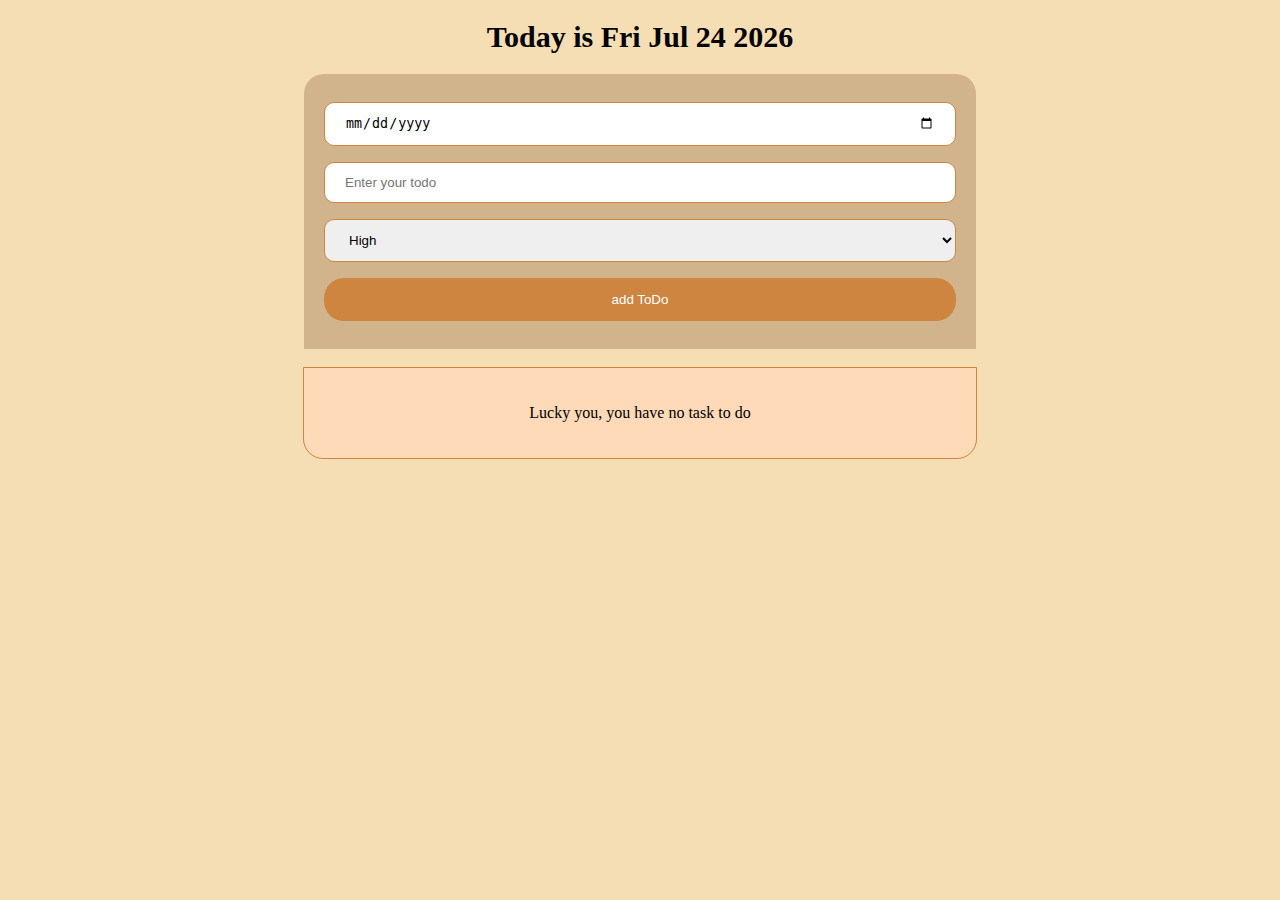
<file: todo-project/JanaK-Bassam-MhamadT/index.html>
<!DOCTYPE html>
<html>
  <head>
    <meta charset="utf-8">
    <meta name="viewport" content="width=device-width">
    <title>repl.it</title>
    <link href="style.css" rel="stylesheet" type="text/css" />
  </head>
  <body>
    <h1 class="top">Today is </h1>
    <center>
    <form  id="todo">
        <input type="date" id="deadline" name="Calendar" required><br>
        <input type="text" id="todoinput" placeholder="Enter your todo" required>

        <br>

<select id="priority" >
      <option value="0">High</option>
      <option value="1">Medium</option>
      <option value="2">Low</option>
    </select>
  

        <br>
        <input type="submit" value="add ToDo">
    </form>   
    <br>
    <div id="list">
    <p id="noTask">Lucky you, you have no task to do</p>
    <ul id="listunorder">
      
    </ul>
  
    </div>
    </center>
    <script src="script.js"></script>
  </body>
</html>
</file>
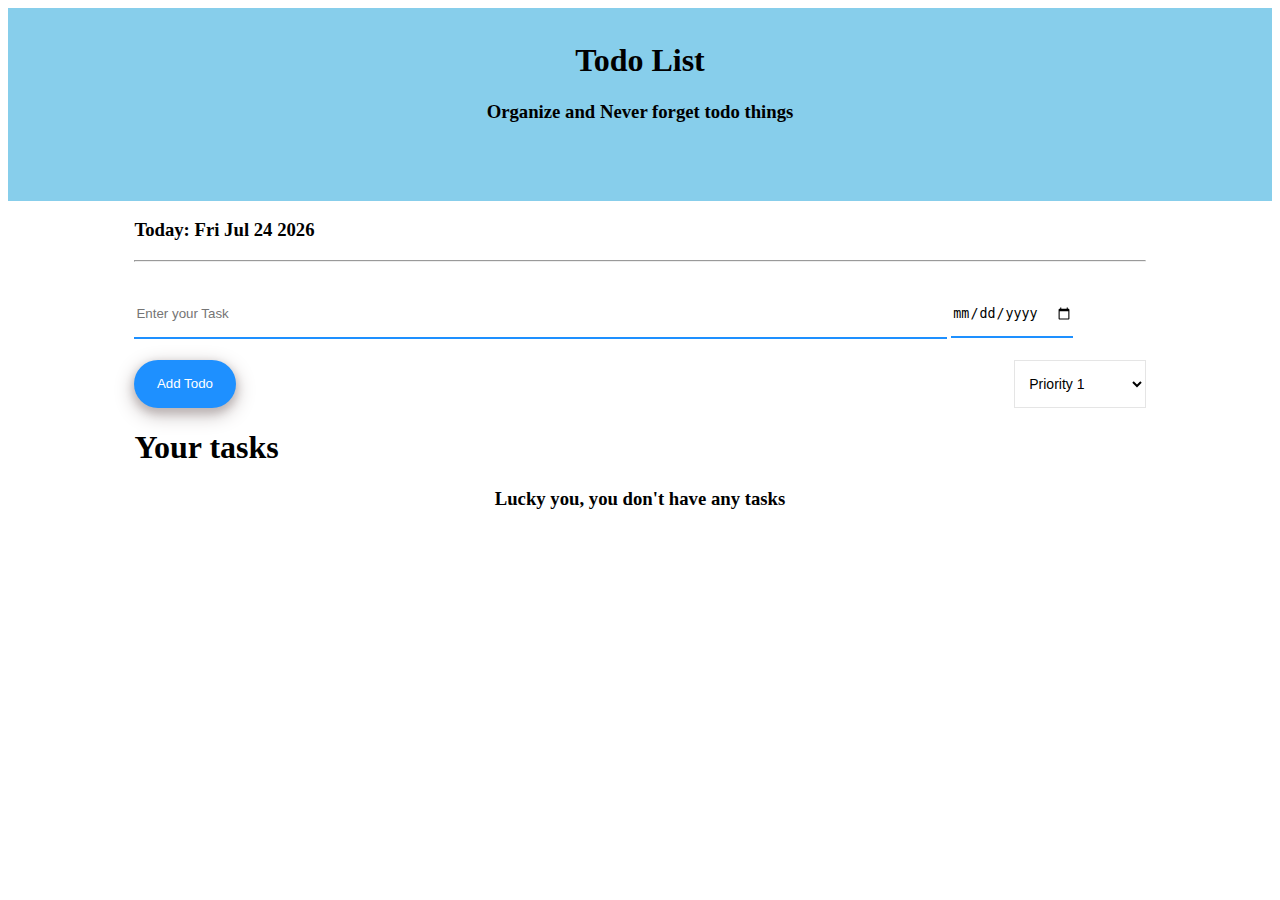
<file: todo-project/Jolie-nabigha-layla-charbel/index.html>
<!DOCTYPE html>
<html>
  <head>
    <meta charset="utf-8">
    <meta name="viewport" content="width=device-width">
    <title>repl.it</title>
    <link href="style.css" rel="stylesheet" type="text/css" />
    <meta name="viewport" content="width=device-width, initial-scale=1.0">
    <link rel="stylesheet" href="https://cdnjs.cloudflare.com/ajax/libs/font-awesome/4.7.0/css/font-awesome.min.css">

  </head>
  <body>
    
<div id="main-body">  

<section id="section1">
    <h1 id="h1-section1">Todo List</h1>
    <h3 id="h3-section1">Organize and Never forget todo things</h3>
</section>    

<section id="section2">
<h3 id="today-date"></h3><hr>

<form id="form-todo" autocomplete="off">
    <input type="text" id="input-todo" placeholder="Enter your Task" required>
    <input type="date" id="date-time" required>
 <div id="flexbutten-container">
    <input type="submit" id="todo-butten" value="Add Todo">
    <select id="drop-list" required>
      <option value="1">Priority 1</option>
      <option value="2">Priority 2</option>
      <option value="3">Priority 3</option>
    </select>
 </div>   
</form>

   <h1>Your tasks</h1>
 <div id="main">
   <h3 class='center' id="remove">Lucky you, you don't have any tasks</h3>
   <ul id="list" style="list-style-type:none;">
   </ul>
</div> 
</section>
</div>  
    <script src="script.js"></script>
  </body>
</html>
</file>
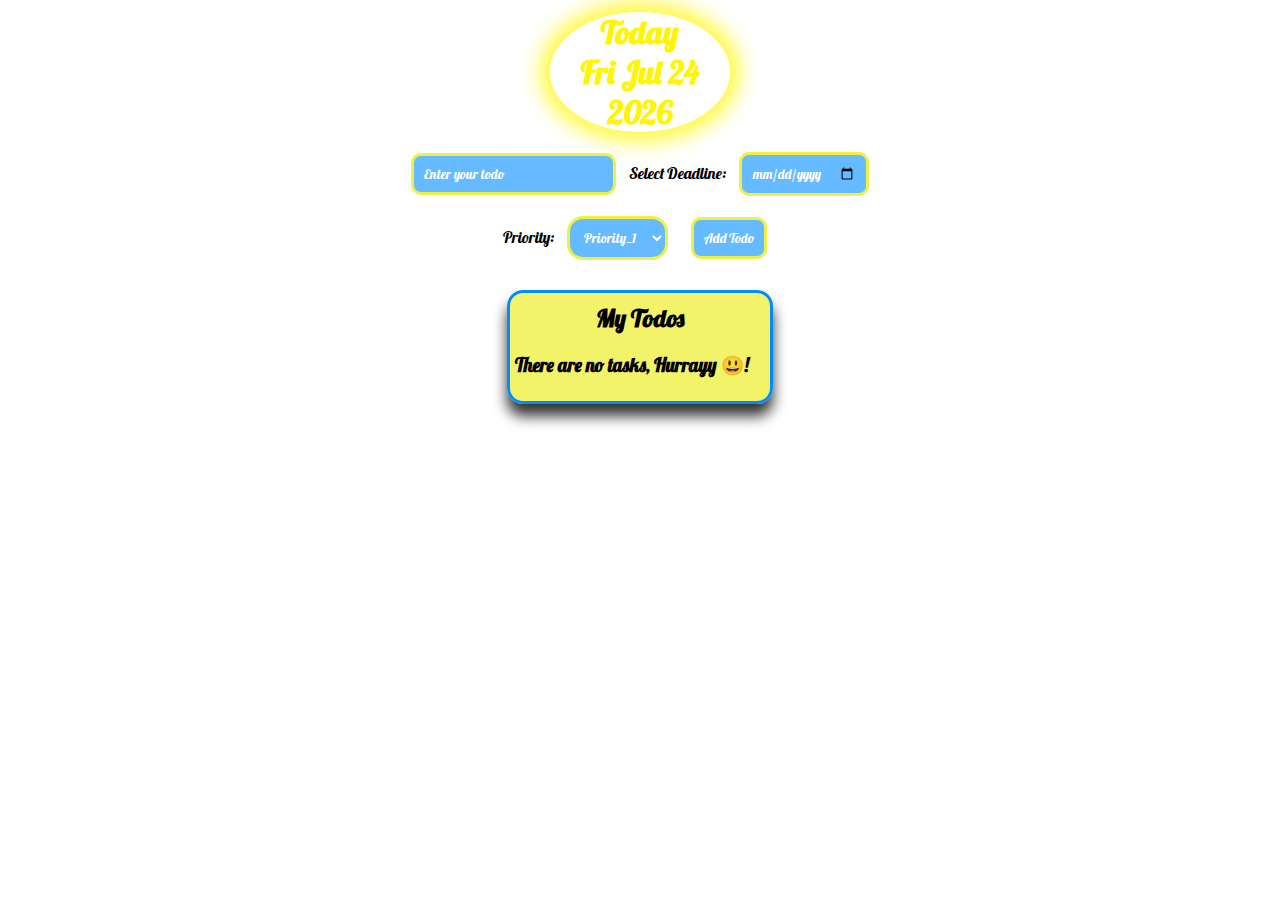
<file: todo-project/MaryamAK-Tommy-AbdulRahmanGhalayini-AbdelRaouf/index.html>
<!DOCTYPE html>
<html>
  <head>
    <meta charset="utf-8">
    <meta name="viewport" content="width=device-width">
    <title>ToDo List</title>
    <link href="style.css" rel="stylesheet" type="text/css"/>
  </head>
  <body> 
    <h1 id="header">Today <br/> </h1>
    <form id="create-task-form">
      <input type="text" id="new-task-description" placeholder="Enter your todo" required>
      <label for="deadline"> Select Deadline: </label>
      <input type="date" data-date-format="DD MMMM YYYY"  id="deadline" required>
      <br>
      <label for="priority">Priority: </label>
      <select id="priority">
        <option class="priority-1" value="Priority-1">Priority_1</option>
        <option class="priority-2" value="Priority-2">Priority_2</option>
        <option class="priority-3" value="Priority-3">Priority_3</option>
      </select>
      <input  type="submit" value="Add Todo">
    </form>
    
    <div id="list">
      <h2 id="myTodos">My Todos</h2>
        <h3 id="notask"> There are no tasks, Hurrayy 😃!</h3>
      <div id="tasks" >
        <ul id="tasklist">
       
        </ul>
      </div>
    </div>
    
    <script src="script.js"></script>
  </body>
</html>
</file>
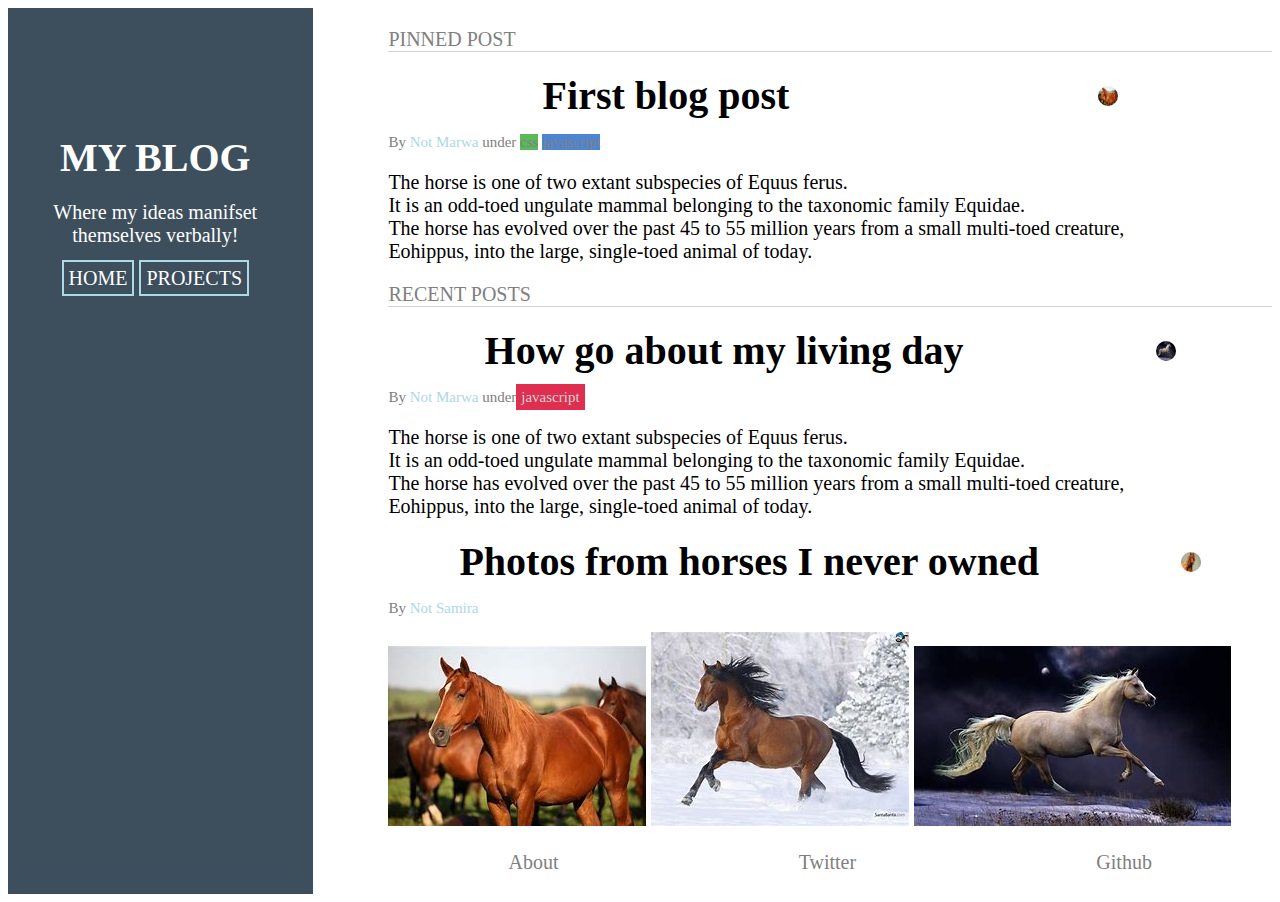
<file: class5/responsive-blog/Samira class 5/index.html>
<!DOCTYPE html>
<html>    
  <head>        
    <title>MY BLOG</title>  
    <link rel="stylesheet" href="style.css">  
  </head>
  <body>    
       <div class="column">
        <div class="column1">
          <div class="box">
            <h1 class="myBlog">MY BLOG</h1>    
            <p class="ideas"> Where my ideas manifset<br>themselves verbally!
            </p>
           
           <a href="#" class="border">HOME</a>
           <a href="#" class="border">PROJECTS</a>
          </div>
        </div>
        


    <div class="column2">

      
        <p class="secondtitle">PINNED POST</p>

        <div class="first-blog">
        <h1 class="first">First blog post</h1>    
        <img class="horse" src="horsie.jpg" alt="horsie">
    
    
    </div>

  
        <p  class="Gray">By 
          <a href="#">Not Marwa</a> under <span class="green colored-word">css</span> <span class="blue colored-word">javascript </span>
        </p>

        <article>
          <p>The horse is one of two extant subspecies of Equus ferus.
             <br>It is an odd-toed ungulate mammal belonging to the taxonomic family Equidae.<br>
              The horse has evolved over the past 45 to 55 million years from a small multi-toed creature,<br>
               Eohippus, into the large, single-toed animal of today.</p>
        </article>


        <p class="secondtitle">RECENT POSTS</p>
        <section> 

          <div class="second">
          <h1>How  go about my living day </h1> 
          <img class="horse" src="OIP.jpg" alt="horses">
         </div>
        
        <p class="Gray">By <a href="#">Not Marwa</a> under<span class="red text">javascript</span> </p> 
         
        <article>
          <p>The horse is one of two extant subspecies of Equus ferus.
            <br>It is an odd-toed ungulate mammal belonging to the taxonomic family Equidae.<br>
             The horse has evolved over the past 45 to 55 million years from a small multi-toed creature,<br>
              Eohippus, into the large, single-toed animal of today.</p> 
          </article>
        </section>
        <section>
          
          <div class="third">
        <h1>Photos from horses I never owned</h1>
        <img  class="horse" src='Magistichorse.jpg' alt="magestic horse"></div>
        <p class="Gray">By <a href="#">Not Samira</a> 
        </p>
        <img class="horses" src="horsie.jpg" alt="horsie">
        <img class="horses"src="horse.jpg" alt="horse">
        <img class="horses"src="OIP.jpg" alt="beautiful horse">
        </section>
        
      
    
<div >
    <section class="socialmedia"> 
      <p>About</p>
      <p> Twitter </p>
      <p>Github</p>
      
    </section>
    </div>



</div>
</body>

</html>
</file>
<file: todo-project/JanaK-Bassam-MhamadT/style.css>
body{
background-color: #F5DEB3;
}

ul {
  list-style-type: none;
}

#todo{
  
  width: 50%;
  border-top-right-radius: 20px;
  border-top-left-radius: 20px;
  background-color: #D2B48C;
  padding: 20px;

}

input[type=text], input[type=date],select
{
  
  width: 100%;
  padding: 12px 20px;
  margin: 8px 0px;
  display: inline-block;
  border: 1px solid #CD853F;
  border-radius: 10px;
  box-sizing: border-box;
  }

  input[type=submit] {
  
  width: 100%;
  background-color: #CD853F;
  color: white;
  padding: 14px 20px;
  margin: 8px 0px;
  border: none;
  border-radius: 20px;
  cursor: pointer;
}
.top{

font-family: "Palatino Linotype", "Book Antiqua", Palatino, serif;
font-size: 30px;
text-align: center;
}


#list{
width: 50%;
border-bottom-right-radius: 20px;
border-bottom-left-radius: 20px;
background-color: #FFDAB9;
padding: 20px;
border: 1px solid #CD853F;


}

.lilist{
  border-radius: 25px;
  color: white;
background-color: #CD853F;
 padding: 14px 20px;
  margin: 8px 0px;

}

@media only screen and (max-width: 450px) {
 #todo{
  width: 100%;
  }
#list{
  width: 100%;
}  
}

.checked p {
text-decoration: line-through;
}
.dead{
background-color: rgb(134, 91, 48);;
}
</file>
<file: todo-project/Jolie-nabigha-layla-charbel/style.css>
#main-body{
  display:flex;
  flex-direction: column;
}
#section1{
  background-color: #87CEEB;
  width: 100%;
  height: 20vh;
  padding-top: 1%;
}
#h1-section1{
  text-align: center;
}
#h3-section1{
  text-align: center;
}

#section2{
  background-color: white;
  margin: 0 auto;
  width:80%;
  padding: 0 5% 2%;
  border-radius: 2%;
}

#todo-butten{
  color:white;
  background-color:#1E90FF;
  border-radius: 25px;
  border:#1E90FF;
  padding:1.65%; 
  width: 10%;
  margin-top: 2%;
  box-shadow: 0 4px 8px 0 rgb(189, 181, 181), 0 6px 20px 0 rgb(189, 181, 181);
}

.center{
  text-align: center;
}

#input-todo{
  border-top:none;
  border-left: none;
  border-right: none;
    width: 80%;
    height: 5vh;
    margin-top: 2%;
    border-color:#1E90FF ;
}
#date-time{
    height: 5vh;
    margin-top: 2%;
    border-top:none;
  border-left: none;
  border-right: none;
  border-color:#1E90FF ; 
}

#drop-list {
  border: 1px solid #e5e5e5;
  padding: 1%;
  margin-top: 2%;
  font-size: 14px;
  width: 13%;
  background: white;
}

#flexbutten-container{
  display: flex;
  justify-content: space-between;
}

  
    @media only screen and (min-width: 701px) and (max-width: 1000px){
      #todo-butten{
        width:25%;
        }
        form{
          display:grid;
           grid-template-rows: 1fr 1fr 1fr 1fr; 
        }
      #input-todo {
        width:100%; 
        grid-row-start:1; 
        grid-row-end: 2;
        }
      #date-time {
        width:100%; 
        grid-row-start:2; 
        grid-row-end: 3;
        }
      #drop-list {
        display:block; 
        width: 30vw; 
        grid-row-start:3;
         grid-row-end: 4;
         }
      #todo-button{
        width:100%; 
        grid-row-start:4;
        grid-row-end: 5;
      }
      }

      @media only screen and (max-width: 700px){
        #todo-butten{
          width:25%;
          }
          form{
            display:grid;
             grid-template-rows: 1fr 1fr 1fr 1fr; 
          }
        #input-todo {
          width:100%; 
          grid-row-start:1; 
          grid-row-end: 2;
          }
        #date-time {
          width:100%; 
          grid-row-start:2; 
          grid-row-end: 3;
          }
        #drop-list {
          display:block; 
          width: 30vw; 
          grid-row-start:3;
           grid-row-end: 4;
           }
        #todo-button{
          width:100%; 
          grid-row-start:4;
          grid-row-end: 5;
        }
      }

      #li-js{
        display: flex;
        justify-content: space-between;
        border:1px solid #1E90FF;
        margin: 0 0 1% 0;
        margin-right: 5%;
      }

  
      #s1{
        display: flex;
        justify-content: space-around;
        align-self: center;
      }

      #s2{
       align-self: center;
       margin-right: 2%;
      }

      #d1{
        align-self: center;
      }

      .delbtn {
        background-color: DodgerBlue;
        border: none;
        color: white;
        padding: 12px 16px;
        font-size: 16px;
        cursor: pointer;
      }
      .delbtn:hover {
        background-color:#FF0000;
      }#main-body{
  display:flex;
  flex-direction: column;
}
#section1{
  background-color: #87CEEB;
  width: 100%;
  height: 20vh;
  padding-top: 1%;
}
#h1-section1{
  text-align: center;
}
#h3-section1{
  text-align: center;
}

#section2{
  background-color: white;
  margin: 0 auto;
  width:80%;
  padding: 0 5% 2%;
  border-radius: 2%;
}

#todo-butten{
  color:white;
  background-color:#1E90FF;
  border-radius: 25px;
  border:#1E90FF;
  padding:1.65%; 
  width: 10%;
  margin-top: 2%;
  box-shadow: 0 4px 8px 0 rgb(189, 181, 181), 0 6px 20px 0 rgb(189, 181, 181);
}

.center{
  text-align: center;
}

#input-todo{
  border-top:none;
  border-left: none;
  border-right: none;
    width: 80%;
    height: 5vh;
    margin-top: 2%;
    border-color:#1E90FF ;
}
#date-time{
    height: 5vh;
    margin-top: 2%;
    border-top:none;
  border-left: none;
  border-right: none;
  border-color:#1E90FF ; 
}

#drop-list {
  border: 1px solid #e5e5e5;
  padding: 1%;
  margin-top: 2%;
  font-size: 14px;
  width: 13%;
  background: white;
}

#flexbutten-container{
  display: flex;
  justify-content: space-between;
}

  
    @media only screen and (min-width: 701px) and (max-width: 1000px){
      #todo-butten{
        width:25%;
        }
        form{
          display:grid;
           grid-template-rows: 1fr 1fr 1fr 1fr; 
        }
      #input-todo {
        width:100%; 
        grid-row-start:1; 
        grid-row-end: 2;
        }
      #date-time {
        width:100%; 
        grid-row-start:2; 
        grid-row-end: 3;
        }
      #drop-list {
        display:block; 
        width: 30vw; 
        grid-row-start:3;
         grid-row-end: 4;
         }
      #todo-button{
        width:100%; 
        grid-row-start:4;
        grid-row-end: 5;
      }
      }

      @media only screen and (max-width: 700px){
        #todo-butten{
          width:25%;
          }
          form{
            display:grid;
             grid-template-rows: 1fr 1fr 1fr 1fr; 
          }
        #input-todo {
          width:100%; 
          grid-row-start:1; 
          grid-row-end: 2;
          }
        #date-time {
          width:100%; 
          grid-row-start:2; 
          grid-row-end: 3;
          }
        #drop-list {
          display:block; 
          width: 30vw; 
          grid-row-start:3;
           grid-row-end: 4;
           }
        #todo-button{
          width:100%; 
          grid-row-start:4;
          grid-row-end: 5;
        }
      }

      #li-js{
        display: flex;
        justify-content: space-between;
        border:1px solid #1E90FF;
        margin: 0 0 1% 0;
        margin-right: 5%;
      }

  
      #s1{
        display: flex;
        justify-content: space-around;
        align-self: center;
      }

      #s2{
       align-self: center;
       margin-right: 2%;
      }

      #d1{
        align-self: center;
      }

      .delbtn {
        background-color: DodgerBlue;
        border: none;
        color: white;
        padding: 12px 16px;
        font-size: 16px;
        cursor: pointer;
      }
      .delbtn:hover {
        background-color:#FF0000;
      }
</file>
<file: todo-project/MaryamAK-Tommy-AbdulRahmanGhalayini-AbdelRaouf/style.css>
@import url('https://fonts.googleapis.com/css2?family=Lobster&display=swap');

body{
 
  font-family: Lobster ;
  height: 100vh;
  background: url("https://jooinn.com/images/sky-view-8.jpg") no-repeat center center fixed;
  background-size:         cover;                     

}
ul{
  padding-left: 0;
}
ul > li
{
    list-style-type: none;
}
h1{
  width: 180px;
  height: 120px;
  color: rgb(255,245,0);
  border-radius: 50%; 
  margin: 12px auto 10px auto;
  box-shadow: 0px 0px 20px 10px rgba(255, 247, 0, 0.75);
}
h2{
  margin-top: 5px;
}
#header, #myTodos,#date,#create-task-form{
  text-align: center;
}

input {
    border-radius: 10px;

}
/* #### where the tasks are shown #### */
#list{  
  background-color: rgba(240, 240, 67, 0.8);
  border-radius: 1rem;
  border: solid rgb(0, 140, 255);
  margin: 20px auto;
  padding: 5px;
  width: 250px;
  height: auto;
  box-shadow: 0px 12px 14px 0px rgba(0,0,0,0.8);
}

/* ### selection ### */
#priority{
  font-family: Lobster ;
  background-color: rgba(0, 140, 255, 0.6);
  border: solid rgb(240, 240, 67);
  border-radius: 1rem;
  text-decoration: none;
  color: white;
  padding: 10px 10px;
  margin: 10px 10px;
}
.priority-1{
color: red;
}
.priority-2{
color: yellow;
}
.priority-3{
color: green;
}
#priority:hover{
  box-shadow: 0px 0px 20px 0px rgba(0,0,0,0.6);
}
/* #### inputs #### */
input[type = text] {
  font-family: Lobster ;
  background-color: rgba(0, 140, 255, 0.6);
  border: solid rgb(240, 240, 67);
  text-decoration: none;
  color:  white;
  padding: 10px 10px;
  margin: 10px 10px;
}
::placeholder {
  color: white;
}
input[type = date] {
  font-family: Lobster ;
  background-color: rgba(0, 140, 255, 0.6);
  border: solid rgb(240, 240, 67);
  text-decoration: none;
  color: white;
  padding: 10px 10px;
  margin: 10px 10px;
}
input[type = submit] {
  font-family: Lobster ;
  background-color: rgba(0, 140, 255, 0.6);
  border: solid rgb(240, 240, 67);
  text-decoration: none;
  color: white;
  padding: 10px 10px;
  margin: 10px 10px;
}


input[type = text]:hover,
input[type = date]:hover,
input[type = submit]:hover,
button:hover{
  box-shadow: 0px 0px 20px 0px rgba(0,0,0,0.6);
}

button {
  font-family: Lobster ;
  background-color: rgb(0, 140, 255);
  border: none;
  border-radius:20px; 
  text-decoration: none;
  color: white;
  padding: 10px 10px;
  margin: 10px 0 10px 40px;           
}
/* ##################### */
span{
  margin: 10px 2px;
}

.done {
  text-decoration: line-through;
} 

/* ######################### */

@media screen and (max-width:530px) {

 body{
   display: flex;
   flex-direction: column;
 }
form{
  display: flex;
  flex-direction: column;
  
}
input[type = submit]{
  width: 80px;
  margin: 10px auto;
}
 h1{
  margin-top: 12px;
  height:150px;
 }
div{
  align-self: center;
}
 
}
</file>
<file: class5/responsive-blog/Samira class 5/style.css>
html{font-size: 20px;}
  
  h1{
    margin: 0;
  }
 
  .first-blog{
    margin: 0px;
    display: flex;
    justify-content: space-around;
  }
  
  .second{
    margin: 0px;
    display: flex;
    justify-content: space-around;
  }
   
  .third{
   margin :0px;
   display: flex;
   justify-content: space-around;
  }

  
  
  .images{
    margin: 10px;
    display: flex;
    justify-content: space-between;
  
  }
  .second.horse{
   width:200px;
   height:100px;
   margin: 20px;
  }
  
  
  
  .column{
    display: flex;
  }
  .column1{
    text-align: center;
    color:white;
    padding-top:10%;
    background-color:#3d4f5d ;
    width: 25%;
    padding-right:10px;
  }
  
  .column2{
    width: 75%;
    order:1;
    margin-left:6%;
  }
  
  .secondtitle{
    color: grey;
    border-bottom: 1px solid lightgrey;
  }
  
  .green{
    background-color:#5aba59;
  }
  
  .blue{
    background-color: #4d85d1;
  
  }
  
  .red{
    background-color: #df2e50;
  }
  
  .socialmedia{
    display: flex;
    justify-content: space-around;
    color: grey;
  }
  .text{
    color:lightgray;
    padding: 5px;
  }
  
  a{
    text-decoration: none;
    color: lightblue;
  }
  
  
  .Gray{
    color:grey;
    font-size:15px;
    
  }
  
  .horse{
    justify-self: end;
    align-self: center;
    border-radius: 50%;
    width: 20px;
    height: 20px;
  }
  
  
  
  .border{
    
  border: 2px solid lightblue;
  color:white;
  padding: 5px;
  }
</file>
